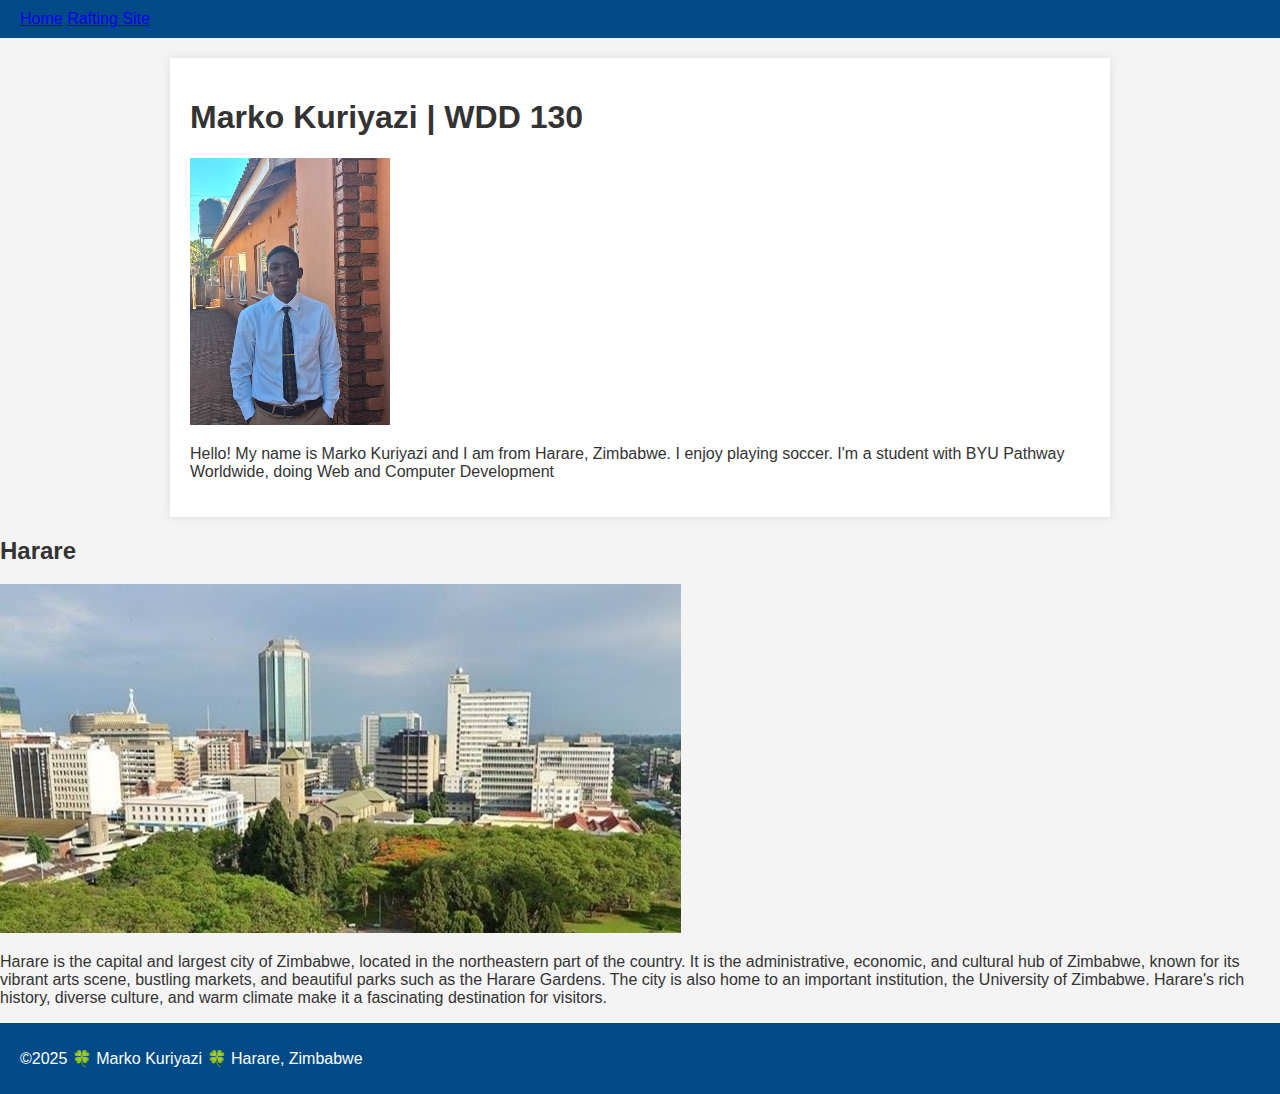
<file: index.html>
<!DOCTYPE html>
<html lang="en-US">
  <head>
    <meta charset="utf-8">
    <meta name="viewport" content="width=device-width,initial-scale=1.0">
    <title>Marko Kuriyazi | WDD 130</title>
<meta name="description" content="Welcome to the home page of Marko Kuriyazi's course on WDD130. This page serves as a hub for course materials, updates, and resources designed to help students succeed in WDD130.">
<meta name="author" content="Marko Kuriyazi">
    <link rel="stylesheet" href="styles/styles.css">
  </head>
  <body>
    <header>
      <nav>
        <a href="#">Home</a>
        <a href="wwr/">Rafting Site</a>
      </nav>
    </header>
    <main>
      <h1>Marko Kuriyazi | WDD 130</h1>
      <img src="images/profile.jpg" alt="Hello, my name is Marko Kuriyazi" width="200">
      <p>Hello! My name is Marko Kuriyazi and I am from Harare, Zimbabwe. I enjoy playing soccer. I'm a student with BYU Pathway Worldwide, doing Web and Computer Development </p>
    </main>
  <aside>
    <h2>Harare</h2>
    <img src="images/harare.jpg" alt="Harare landscape">
    <p>Harare is the capital and largest city of Zimbabwe, located in the northeastern part of the country. It is the administrative, economic, and cultural hub of Zimbabwe, known for its vibrant arts scene, bustling markets, and beautiful parks such as the Harare Gardens. The city is also home to an important institution, the University of Zimbabwe. Harare's rich history, diverse culture, and warm climate make it a fascinating destination for visitors.</p>
  </aside>
    <footer>
      <p>©2025 🍀 Marko Kuriyazi 🍀 Harare, Zimbabwe</p>
    </footer>
  </body>
</html>
</file>
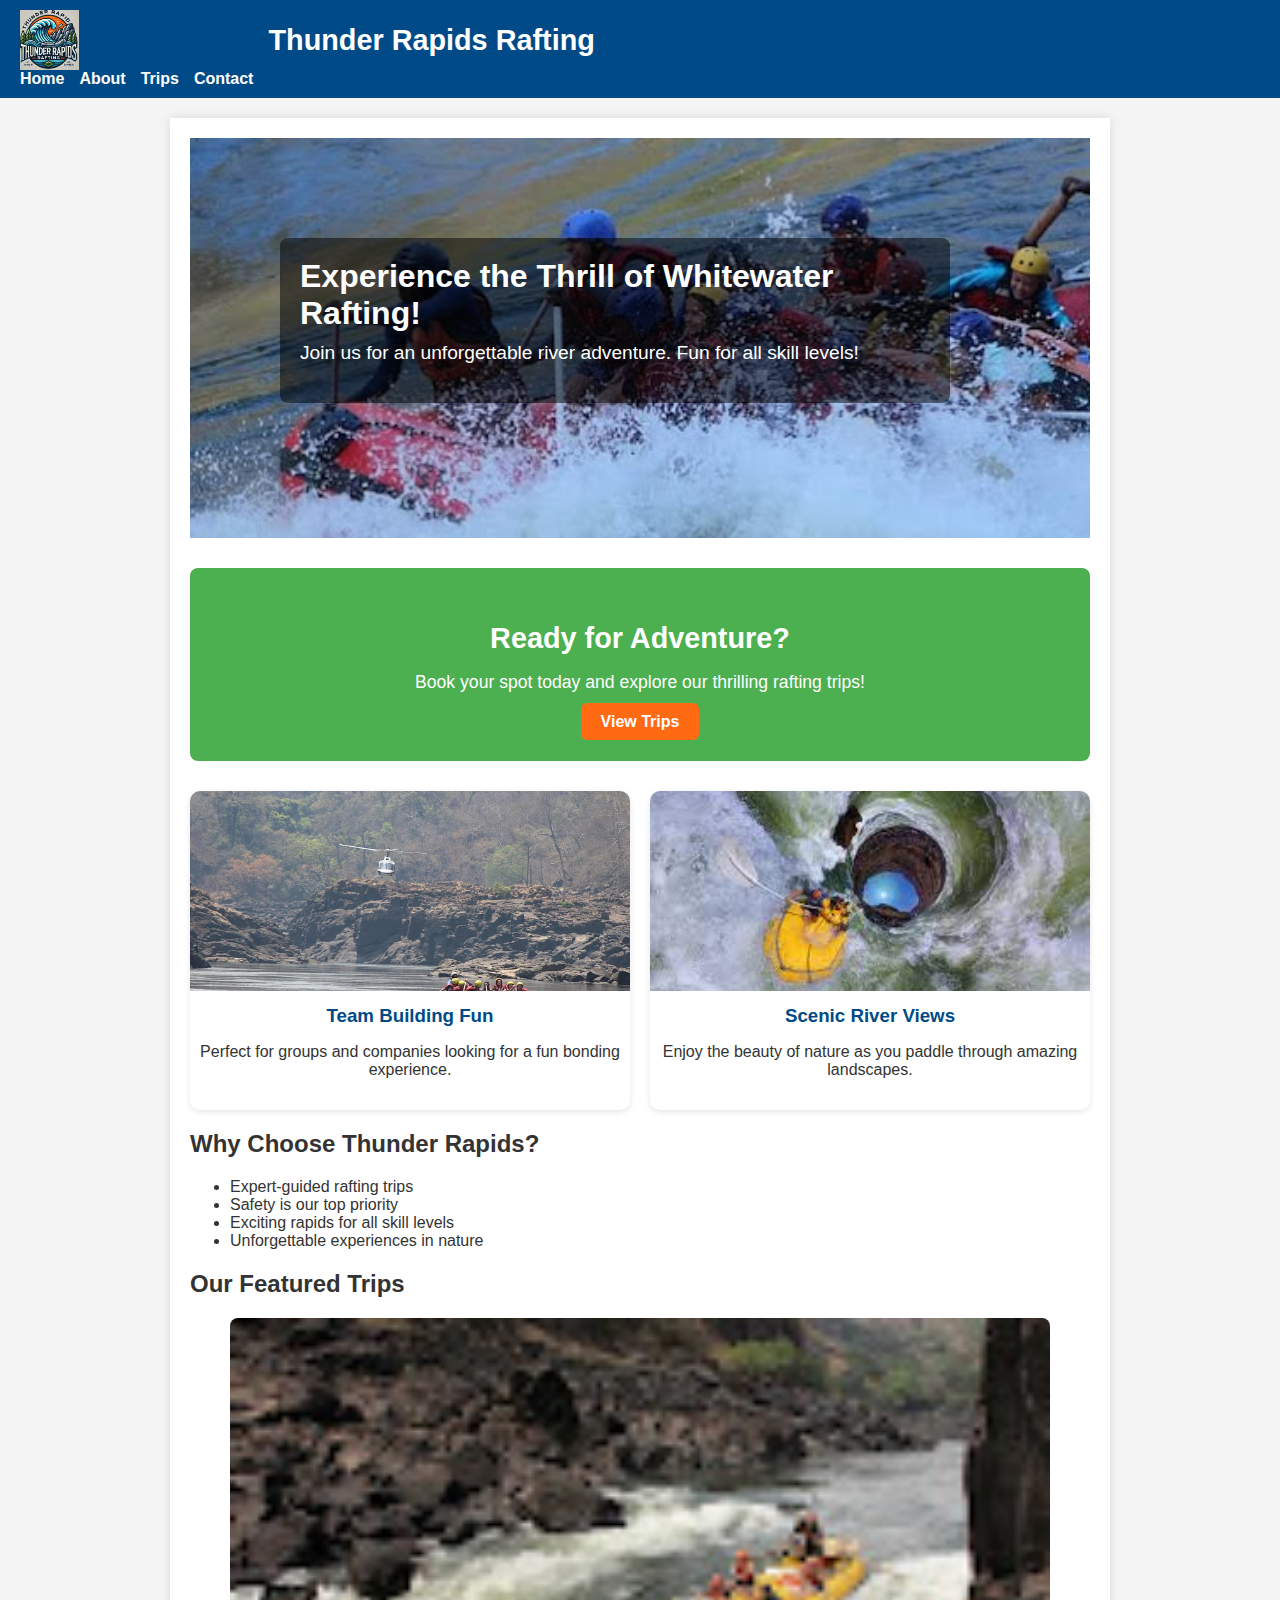
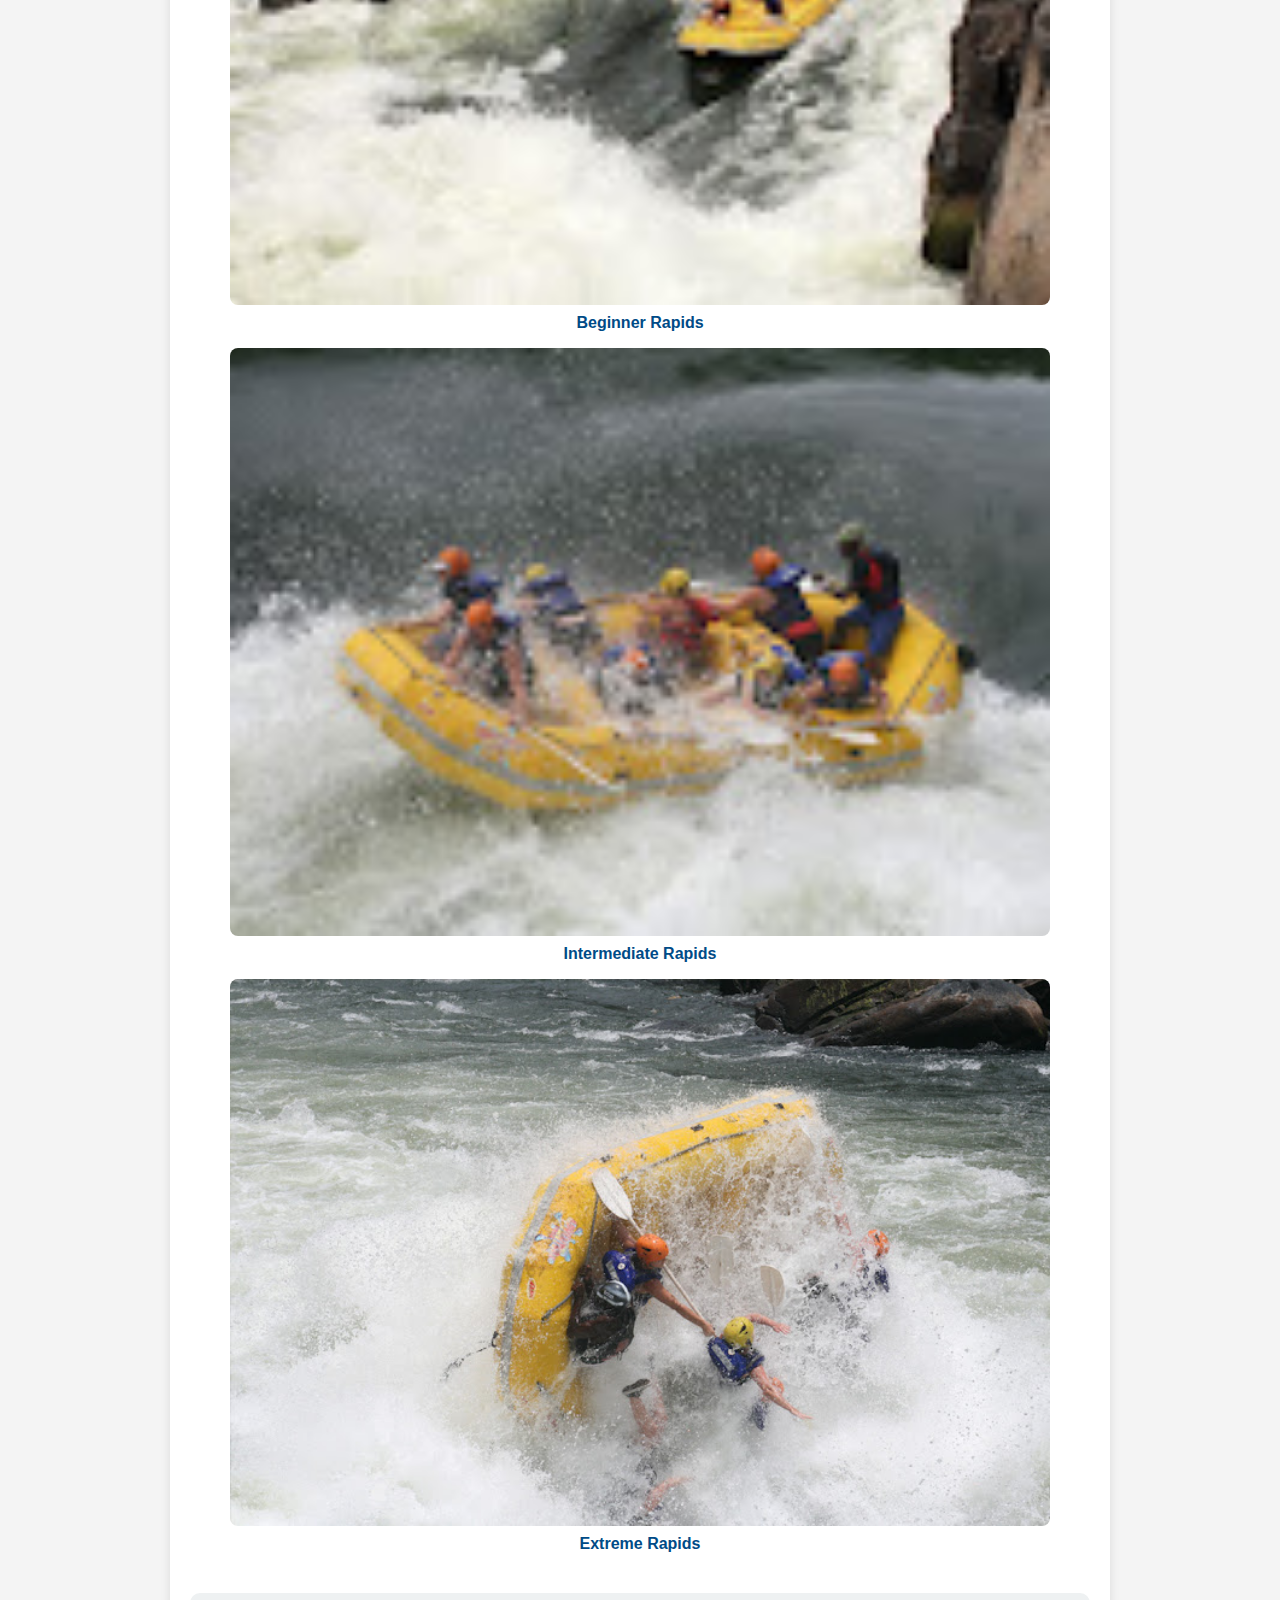
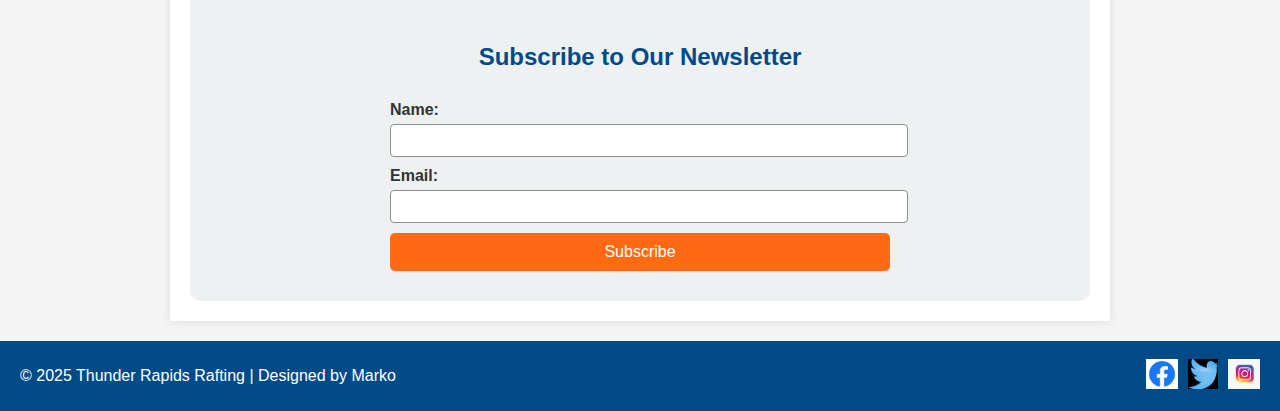
<file: wwr/index.html>
<!DOCTYPE html>
<html lang="en">
<head>
    <meta charset="UTF-8">
    <meta name="viewport" content="width=device-width, initial-scale=1.0">
    <title>Home - Thunder Rapids Rafting</title>
    <link rel="stylesheet" href="styles/rafting.css">
</head>
<body>
    <header>
        <img src="images/logo.jpg" alt="Thunder Rapids Rafting Logo">
        <h1>Thunder Rapids Rafting</h1>
        <nav>
            <ul>
                <li><a href="index.html">Home</a></li>
                <li><a href="about.html">About</a></li>
                <li><a href="trips.html">Trips</a></li>
                <li><a href="contact.html">Contact</a></li>
            </ul>
        </nav>
    </header>

    <main>
        <section class="hero">
            <img src="images/hero.jpg" alt="Whitewater Rafting Adventure">
            <div class="hero-text">
                <h2>Experience the Thrill of Whitewater Rafting!</h2>
                <p>Join us for an unforgettable river adventure. Fun for all skill levels!</p>
            </div>
        </section>

        <section class="call-to-action">
            <h2>Ready for Adventure?</h2>
            <p>Book your spot today and explore our thrilling rafting trips!</p>
            <a href="trips.html" class="cta-button">View Trips</a>
        </section>

        <section class="grid-info">
            <div class="grid-item">
                <img src="images/rafting4.jpg" alt="Team Rafting">
                <h3>Team Building Fun</h3>
                <p>Perfect for groups and companies looking for a fun bonding experience.</p>
            </div>
            <div class="grid-item">
                <img src="images/rafting5.jpg" alt="Scenic Views">
                <h3>Scenic River Views</h3>
                <p>Enjoy the beauty of nature as you paddle through amazing landscapes.</p>
            </div>
        </section>

        <section class="why-choose-us">
            <h2>Why Choose Thunder Rapids?</h2>
            <ul>
                <li>Expert-guided rafting trips</li>
                <li>Safety is our top priority</li>
                <li>Exciting rapids for all skill levels</li>
                <li>Unforgettable experiences in nature</li>
            </ul>
        </section>

        <section class="featured-trips">
            <h2>Our Featured Trips</h2>
            <div class="trip-gallery">
                <figure>
                    <img src="images/rafting1.jpg" alt="Beginner Rapids">
                    <figcaption>Beginner Rapids</figcaption>
                </figure>
                <figure>
                    <img src="images/rafting3.jpg" alt="Intermediate Rapids">
                    <figcaption>Intermediate Rapids</figcaption>
                </figure>
                <figure>
                    <img src="images/rafting2.jpg" alt="Extreme Rapids">
                    <figcaption>Extreme Rapids</figcaption>
                </figure>
            </div>
        </section>

        <section class="newsletter">
            <h2>Subscribe to Our Newsletter</h2>
            <form>
                <label for="name">Name:</label>
                <input type="text" id="name" name="name" required>
                
                <label for="email">Email:</label>
                <input type="email" id="email" name="email" required>
                
                <button type="submit">Subscribe</button>
            </form>
        </section>
    </main>

    <footer>
        <p>&copy; 2025 Thunder Rapids Rafting | Designed by Marko</p>
        <div class="social-links">
            <a href="#"><img src="images/facebook-icon.jpg" alt="Facebook"></a>
            <a href="#"><img src="images/twitter-icon.jpg" alt="Twitter"></a>
            <a href="#"><img src="images/instagram-icon.jpg" alt="Instagram"></a>
        </div>
    </footer>
</body>
</html>
</file>
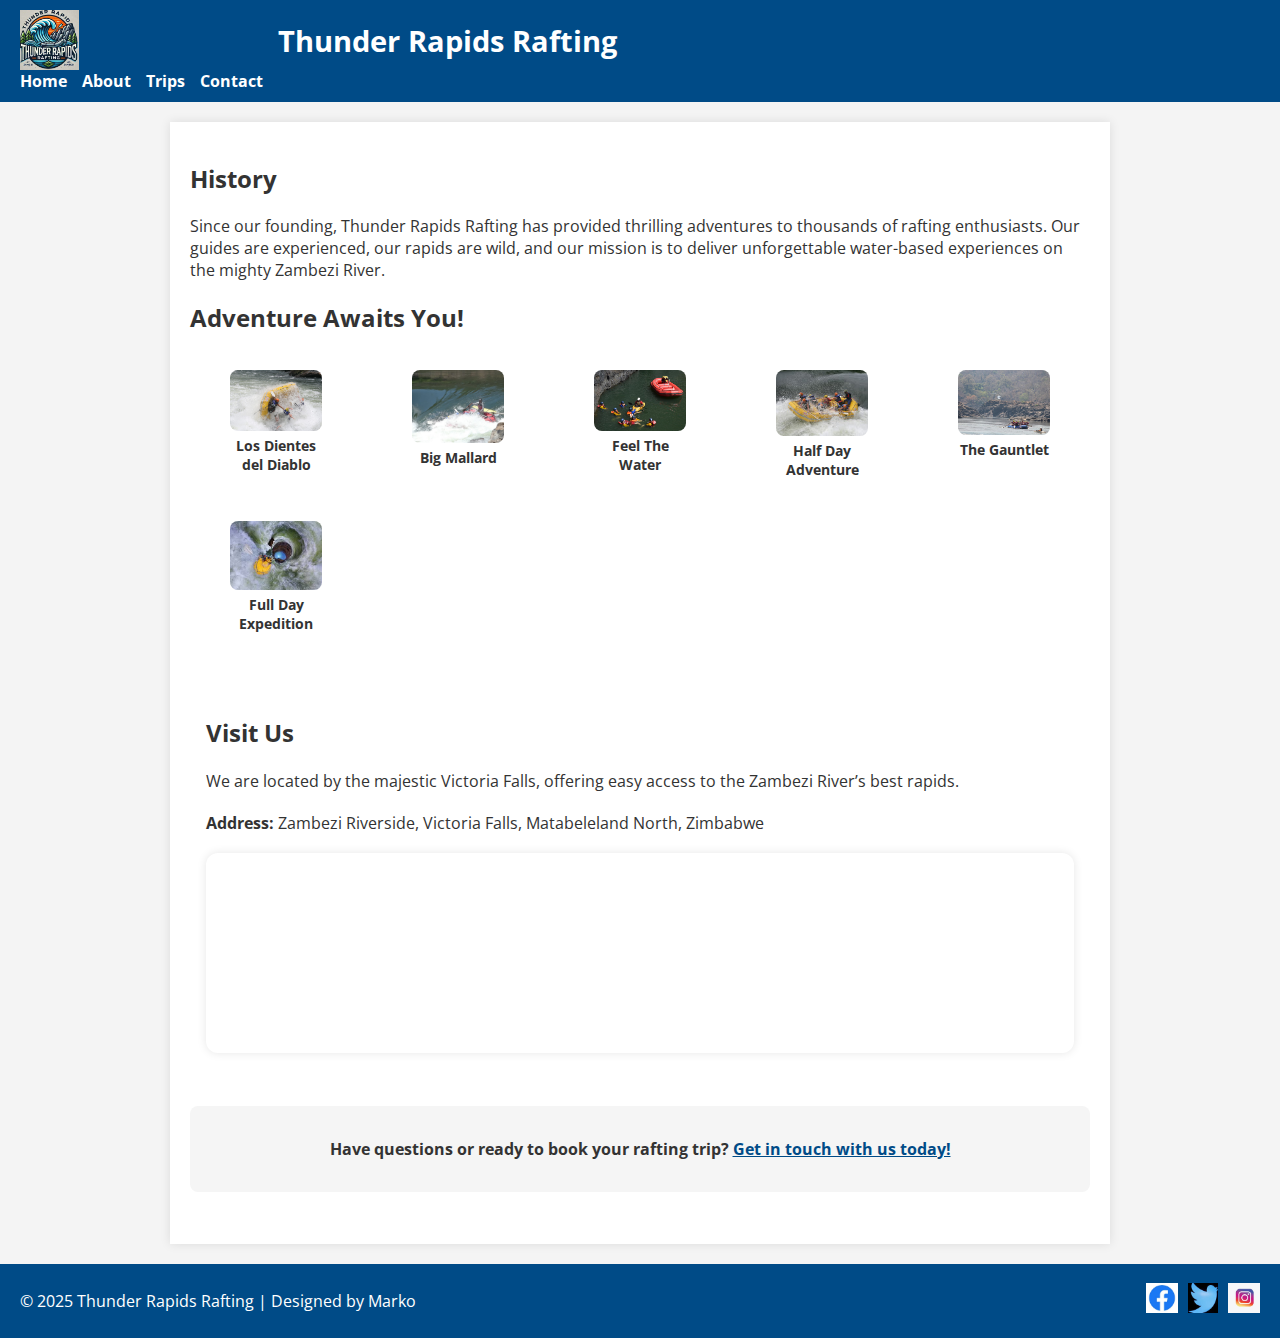
<file: wwr/about.html>
<!DOCTYPE html>
<html lang="en">
<head>
    <meta charset="UTF-8">
    <meta name="viewport" content="width=device-width, initial-scale=1.0">
    <meta name="description" content="Experience the thrill of whitewater rafting with us!">
    <meta name="author" content="Marko">
    <title>About Us - Thunder Rapids Rafting</title>
    <link rel="preconnect" href="https://fonts.googleapis.com">
    <link rel="preconnect" href="https://fonts.gstatic.com" crossorigin>
    <link href="https://fonts.googleapis.com/css2?family=Montserrat:wght@400;700;900&family=Open+Sans:wght@400;600&display=swap" rel="stylesheet">
    <link rel="stylesheet" href="styles/rafting.css">
</head>
<body>
    <header>
        <img src="images/logo.jpg" alt="Thunder Rapids Rafting Logo">
        <h1>Thunder Rapids Rafting</h1>
        <nav>
            <ul>
                <li><a href="index.html">Home</a></li>
                <li><a href="about.html">About</a></li>
                <li><a href="trips.html">Trips</a></li>
                <li><a href="contact.html">Contact</a></li>
            </ul>
        </nav>
    </header>
    
    <main>
        <section>
            <h2>History</h2>
            <p>Since our founding, Thunder Rapids Rafting has provided thrilling adventures to thousands of rafting enthusiasts. Our guides are experienced, our rapids are wild, and our mission is to deliver unforgettable water-based experiences on the mighty Zambezi River.</p>
        </section>

        <section>
            <h2>Adventure Awaits You!</h2>
            <div class="adventure-gallery">
                <figure>
                    <img src="images/rafting2.jpg" alt="Los Dientes del Diablo">
                    <figcaption>Los Dientes del Diablo</figcaption>
                </figure>
                <figure>
                    <img src="images/big-mallard.jpg" alt="Big Mallard">
                    <figcaption>Big Mallard</figcaption>
                </figure>
                <figure>
                    <img src="images/feel-the-water.jpg" alt="Feel The Water">
                    <figcaption>Feel The Water</figcaption>
                </figure>
                <figure>
                    <img src="images/rafting3.jpg" alt="Half Day Adventure">
                    <figcaption>Half Day Adventure</figcaption>
                </figure>
                <figure>
                    <img src="images/rafting4.jpg" alt="The Gauntlet">
                    <figcaption>The Gauntlet</figcaption>
                </figure>
                <figure>
                    <img src="images/rafting5.jpg" alt="Full Day Expedition">
                    <figcaption>Full Day Expedition</figcaption>
                </figure>
            </div>
        </section>

        <section class="location-info">
            <h2>Visit Us</h2>
            <p>We are located by the majestic Victoria Falls, offering easy access to the Zambezi River’s best rapids.</p>
            <p><strong>Address:</strong> Zambezi Riverside, Victoria Falls, Matabeleland North, Zimbabwe</p>

            <div class="map-container">
                <iframe
                    src="https://www.google.com/maps/embed?pb=!1m18!1m12!1m3!1d3759.231576227416!2d25.841862515345725!3d-17.924302316053957!2m3!1f0!2f0!3f0!3m2!1i1024!2i768!4f13.1!3m3!1m2!1s0x1931a58f6ad7c6b7%3A0x36552931956ec3c!2sVictoria%20Falls%2C%20Zimbabwe!5e0!3m2!1sen!2szw!4v1712476921681!5m2!1sen!2szw"
                    width="100%"
                    height="200"
                    style="border:0;"
                    allowfullscreen=""
                    loading="lazy"
                    referrerpolicy="no-referrer-when-downgrade">
                </iframe>
            </div>
        </section>

        <section class="cta-contact">
            <p>Have questions or ready to book your rafting trip? <a href="contact.html">Get in touch with us today!</a></p>
        </section>
    </main>
    
    <footer>
        <p>&copy; 2025 Thunder Rapids Rafting | Designed by Marko</p>
        <div class="social-links">
            <a href="#"><img src="images/facebook-icon.jpg" alt="Facebook"></a>
            <a href="#"><img src="images/twitter-icon.jpg" alt="Twitter"></a>
            <a href="#"><img src="images/instagram-icon.jpg" alt="Instagram"></a>
        </div>
    </footer>
</body>
</html>
</file>
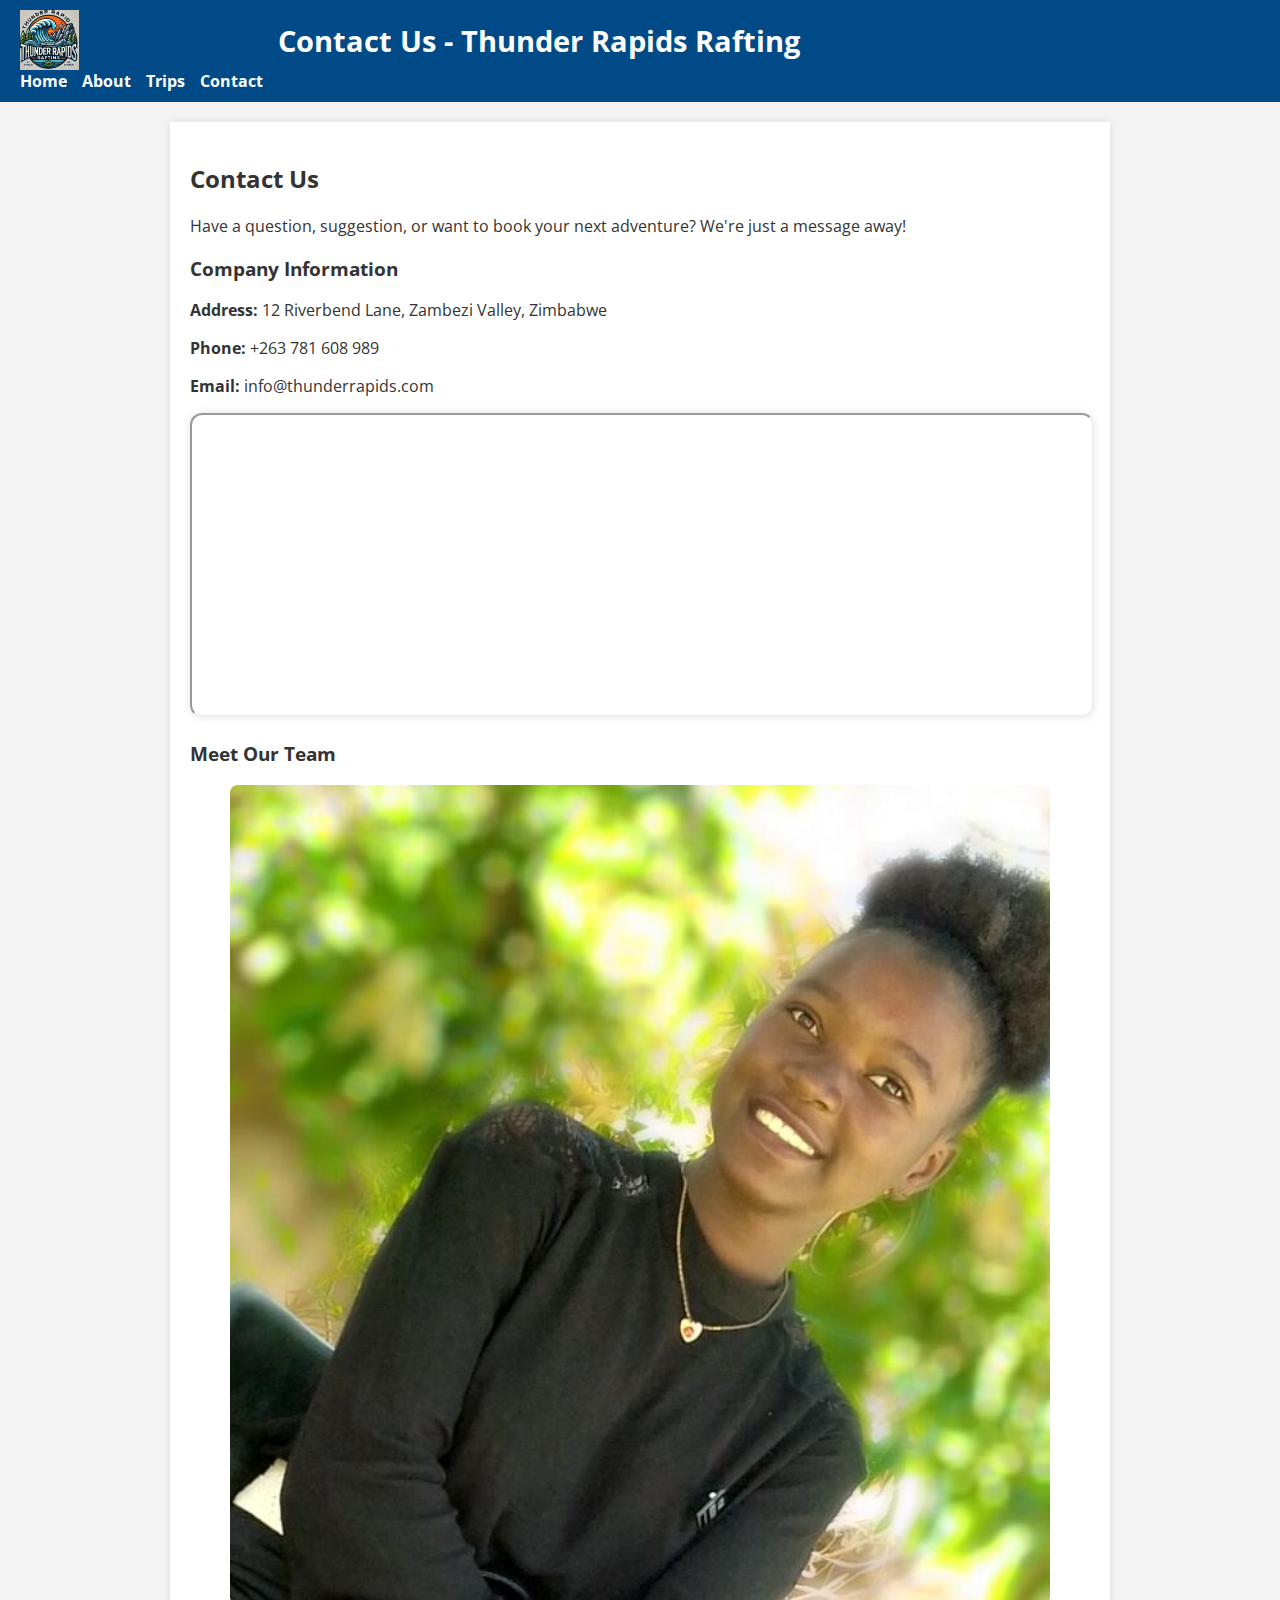
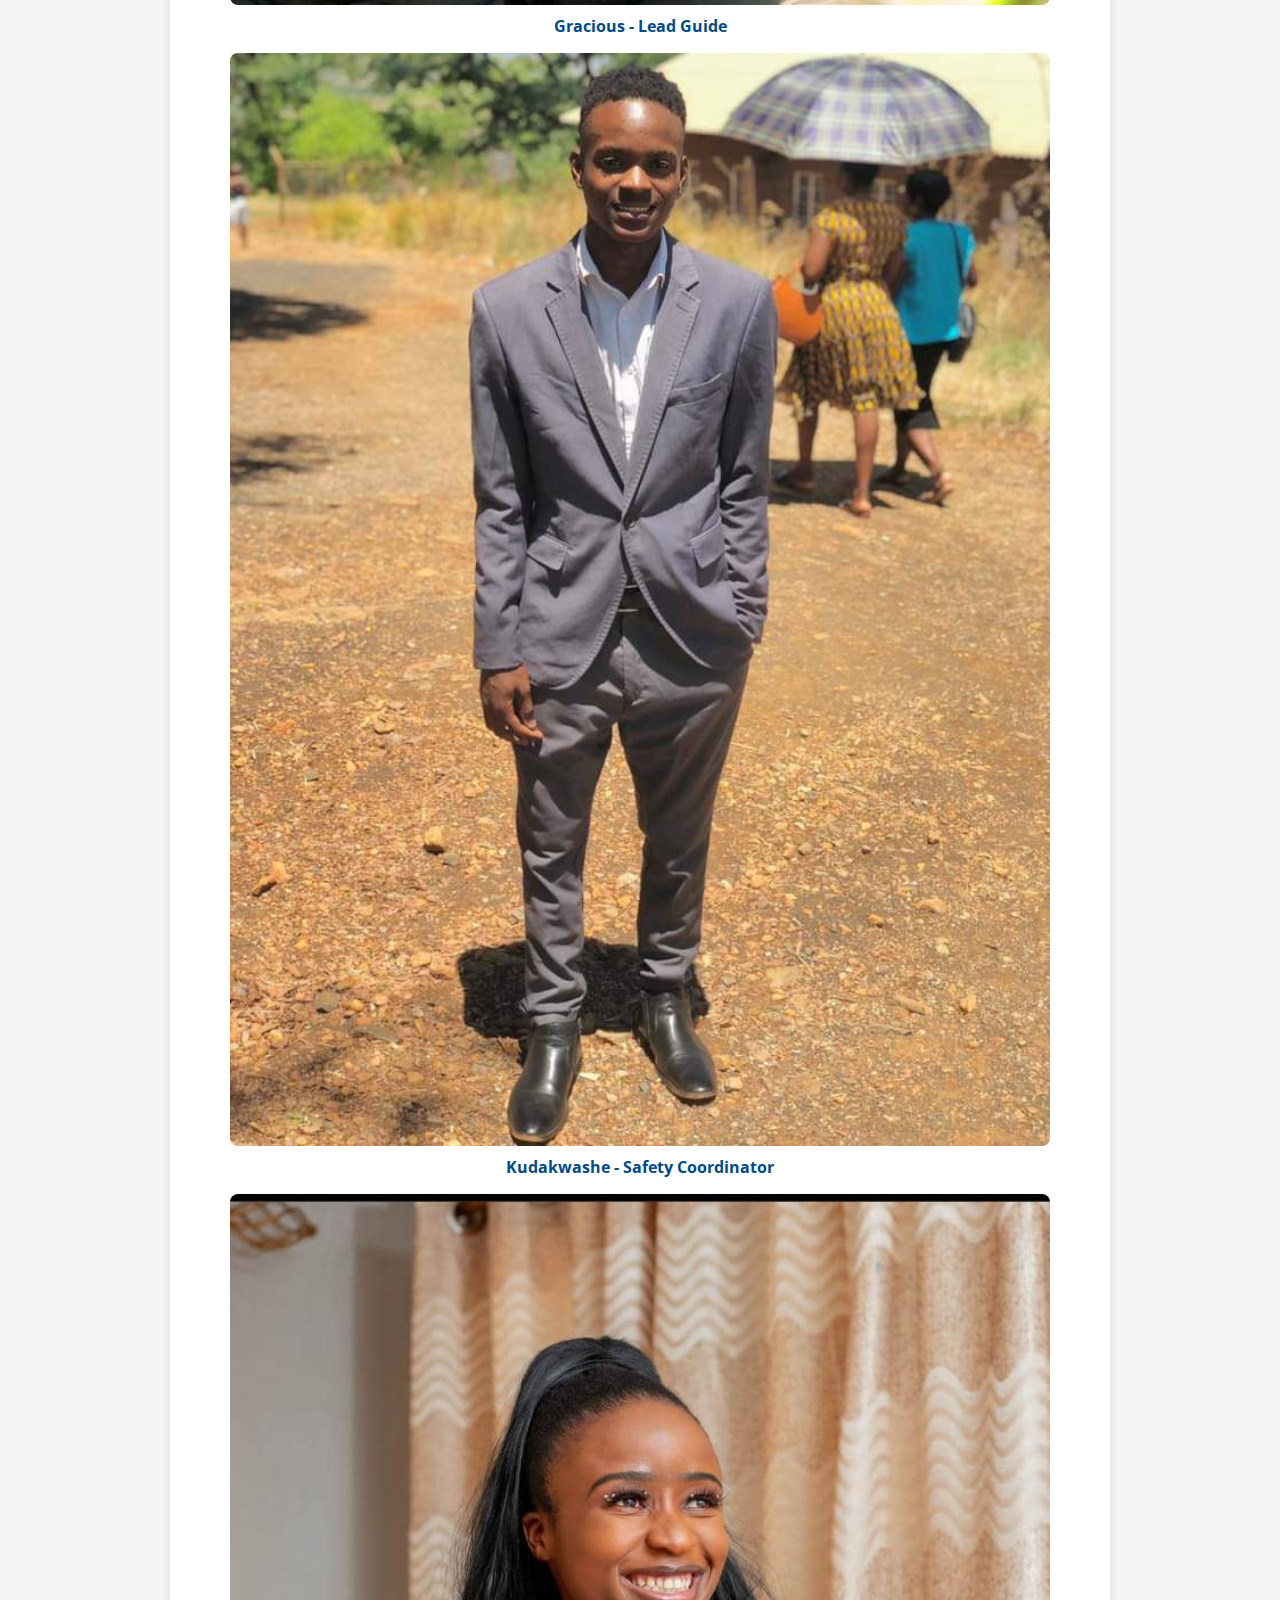
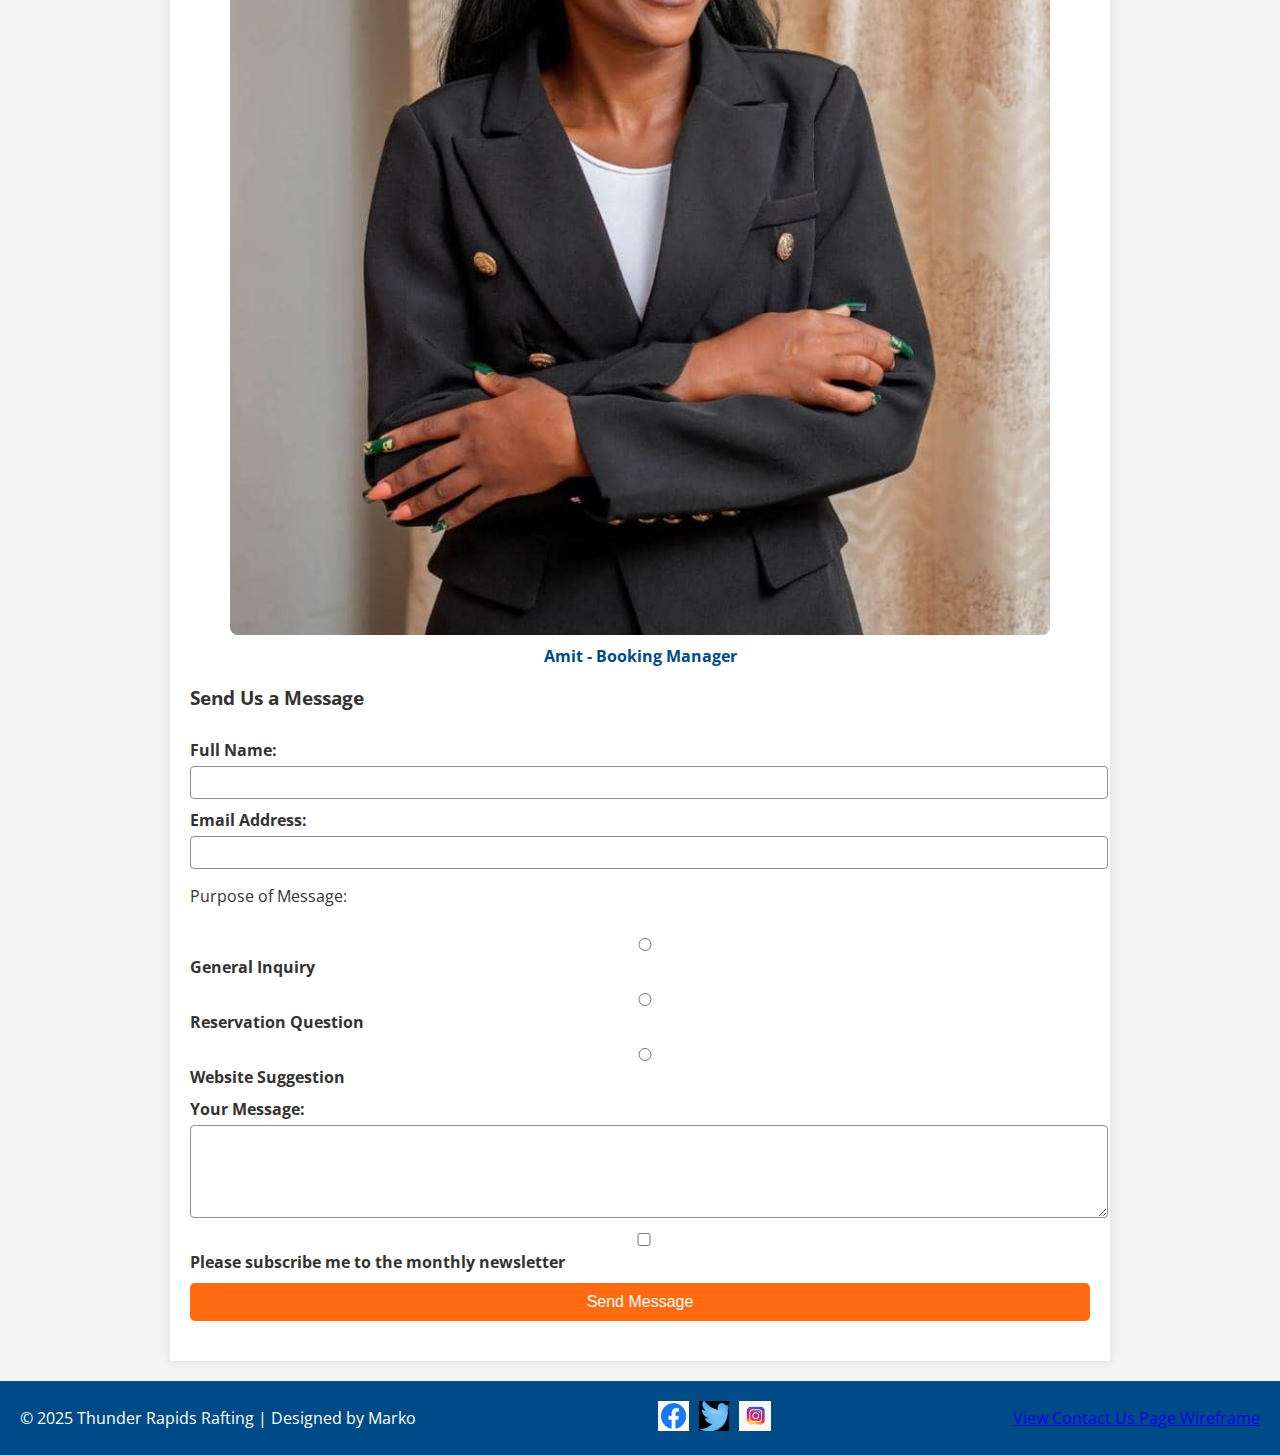
<file: wwr/contact.html>
<!DOCTYPE html>
<html lang="en-US">
<head>
    <meta charset="UTF-8">
    <meta name="viewport" content="width=device-width, initial-scale=1.0">
    <meta name="description" content="Contact Thunder Rapids Rafting - Reach out for reservations, general inquiries, or suggestions. We're here to help make your rafting adventure unforgettable!">
    <meta name="author" content="Marko">
    <title>Contact Us - Thunder Rapids Rafting</title>
    <link rel="preconnect" href="https://fonts.googleapis.com">
    <link rel="preconnect" href="https://fonts.gstatic.com" crossorigin>
    <link href="https://fonts.googleapis.com/css2?family=Montserrat:wght@400;700;900&family=Open+Sans:wght@400;600&display=swap" rel="stylesheet">
    <link rel="stylesheet" href="styles/rafting.css">
</head>
<body>
    <header>
        <img src="images/logo.jpg" alt="Thunder Rapids Rafting Logo" id="logo">
        <h1>Contact Us - Thunder Rapids Rafting</h1>
        <nav>
            <ul>
                <li><a href="index.html">Home</a></li>
                <li><a href="about.html">About</a></li>
                <li><a href="trips.html">Trips</a></li>
                <li><a href="contact.html">Contact</a></li>
            </ul>
        </nav>
    </header>

    <main>
        <section>
            <h2>Contact Us</h2>
            <p>Have a question, suggestion, or want to book your next adventure? We're just a message away!</p>
        </section>

        <section>
            <h3>Company Information</h3>
            <p><strong>Address:</strong> 12 Riverbend Lane, Zambezi Valley, Zimbabwe</p>
            <p><strong>Phone:</strong> +263 781 608 989</p>
            <p><strong>Email:</strong> info@thunderrapids.com</p>
            <div class="map-container">
                <iframe 
                    src="https://www.google.com/maps/embed?pb=!1m18!1m12!1m3!1d3759.231576227416!2d25.841862515345725!3d-17.924302316053957!2m3!1f0!2f0!3f0!3m2!1i1024!2i768!4f13.1!3m3!1m2!1s0x1931a58f6ad7c6b7%3A0x36552931956ec3c!2sVictoria%20Falls%2C%20Zimbabwe!5e0!3m2!1sen!2szw!4v1712476921681!5m2!1sen!2szw"
                    width="400" height="300" 
                    allowfullscreen="" 
                    loading="lazy" 
                    referrerpolicy="no-referrer-when-downgrade">
                </iframe>
            </div>
        </section>

        <section class="employee-profiles">
            <h3>Meet Our Team</h3>
            <div class="employee-gallery">
                <figure>
                    <img src="images/employee1.jpg" alt="Gracious - Lead Guide" id="employee1">
                    <figcaption>Gracious - Lead Guide</figcaption>
                </figure>
                <figure>
                    <img src="images/employee2.jpg" alt="Kudakwashe - Safety Coordinator" id="employee2">
                    <figcaption>Kudakwashe - Safety Coordinator</figcaption>
                </figure>
                <figure>
                    <img src="images/employee3.jpeg" alt="Amit - Booking Manager" id="employee3">
                    <figcaption>Amit - Booking Manager</figcaption>
                </figure>
            </div>
        </section>

        <section class="contact-form-section">
            <h3>Send Us a Message</h3>
            <form action="#" method="post" class="contact-form">
                <label for="name">Full Name:</label>
                <input type="text" id="name" name="name" required>

                <label for="email">Email Address:</label>
                <input type="email" id="email" name="email" required>

                <p>Purpose of Message:</p>
                <label for="general"><input type="radio" id="general" name="purpose" value="general" required> General Inquiry</label>
                <label for="reservation"><input type="radio" id="reservation" name="purpose" value="reservation"> Reservation Question</label>
                <label for="suggestion"><input type="radio" id="suggestion" name="purpose" value="suggestion"> Website Suggestion</label>

                <label for="message">Your Message:</label>
                <textarea id="message" name="message" rows="5" required></textarea>

                <label for="subscribe">
                    <input type="checkbox" id="subscribe" name="subscribe">
                    Please subscribe me to the monthly newsletter
                </label>

                <button type="submit">Send Message</button>
            </form>
        </section>
    </main>

    <footer>
        <p>&copy; 2025 Thunder Rapids Rafting | Designed by Marko</p>
        <div class="social-links">
            <a href="#"><img src="images/facebook-icon.jpg" alt="Facebook" id="facebook"></a>
            <a href="#"><img src="images/twitter-icon.jpg" alt="Twitter" id="twitter"></a>
            <a href="#"><img src="images/instagram-icon.jpg" alt="Instagram" id="instagram"></a>
        </div>
        <p><a href="images/contact-wireframe.jpg" target="_blank">View Contact Us Page Wireframe</a></p>
    </footer>
</body>
</html>
</file>
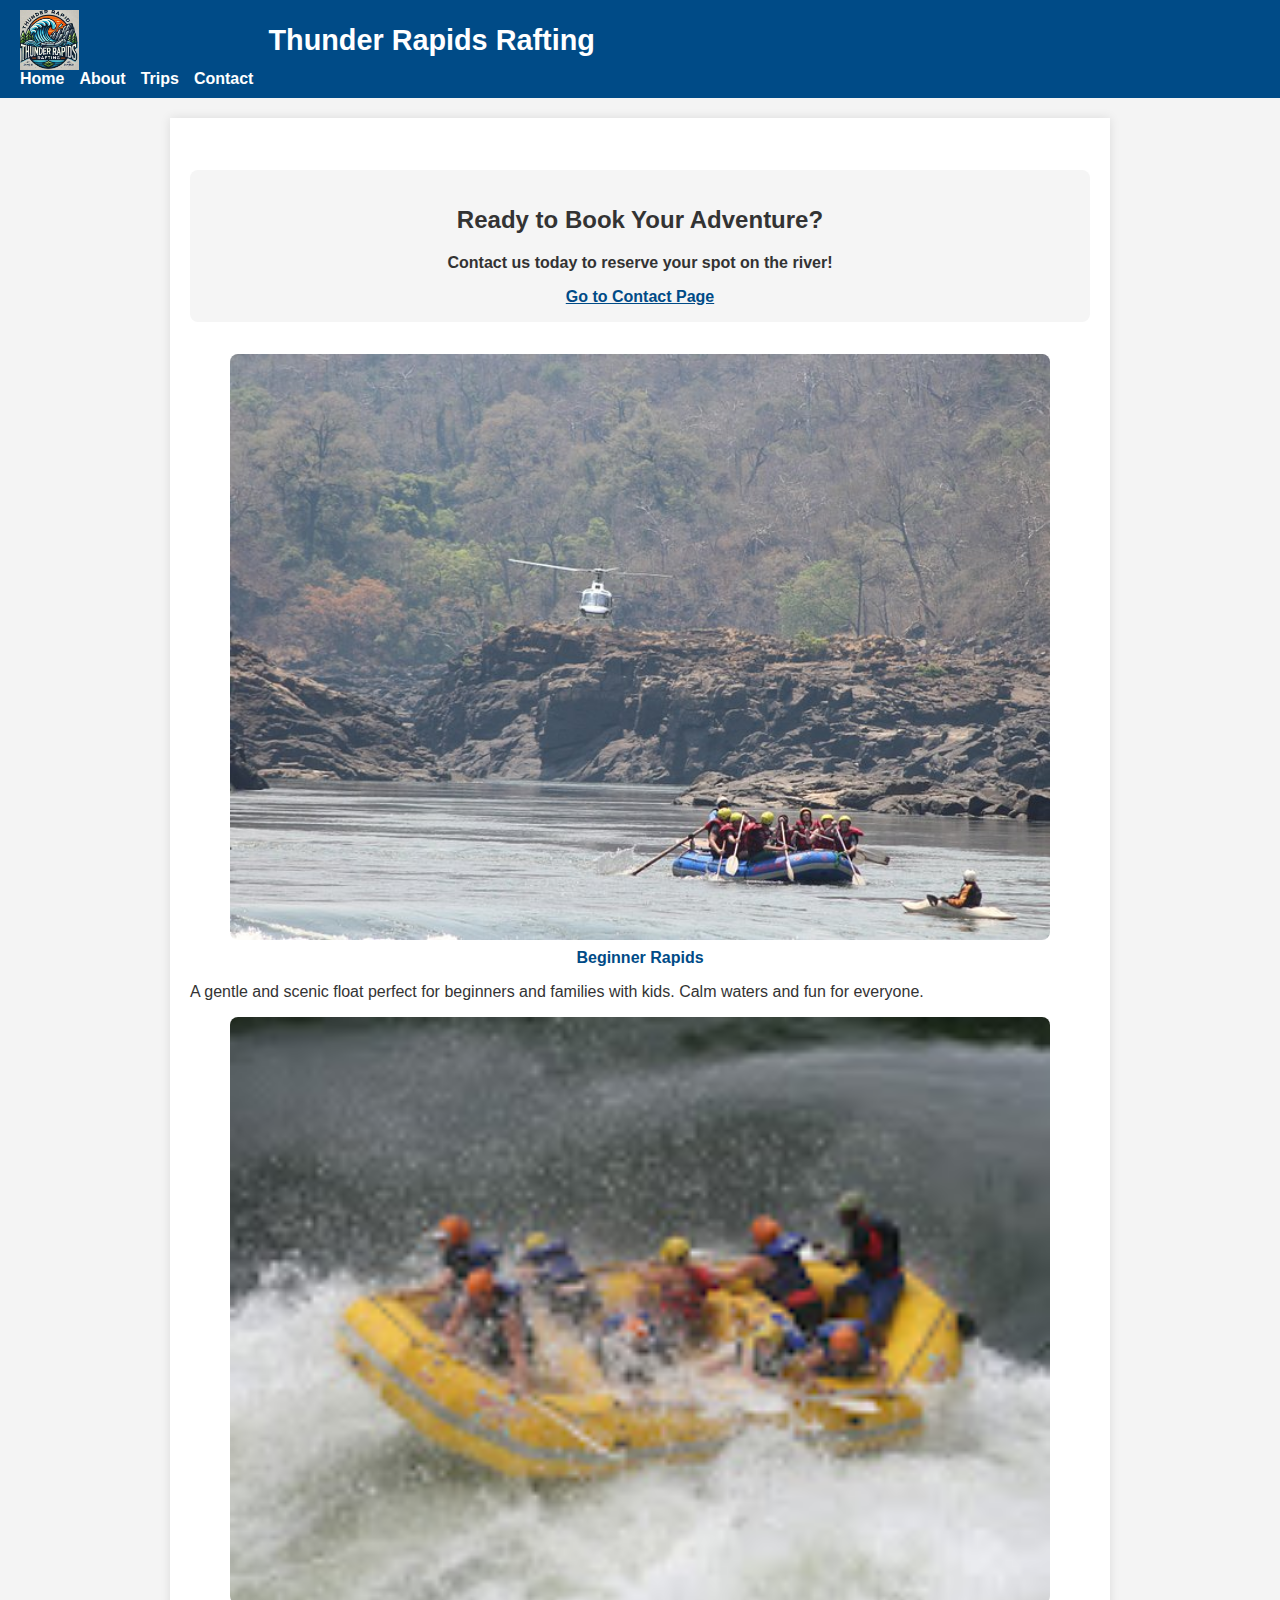
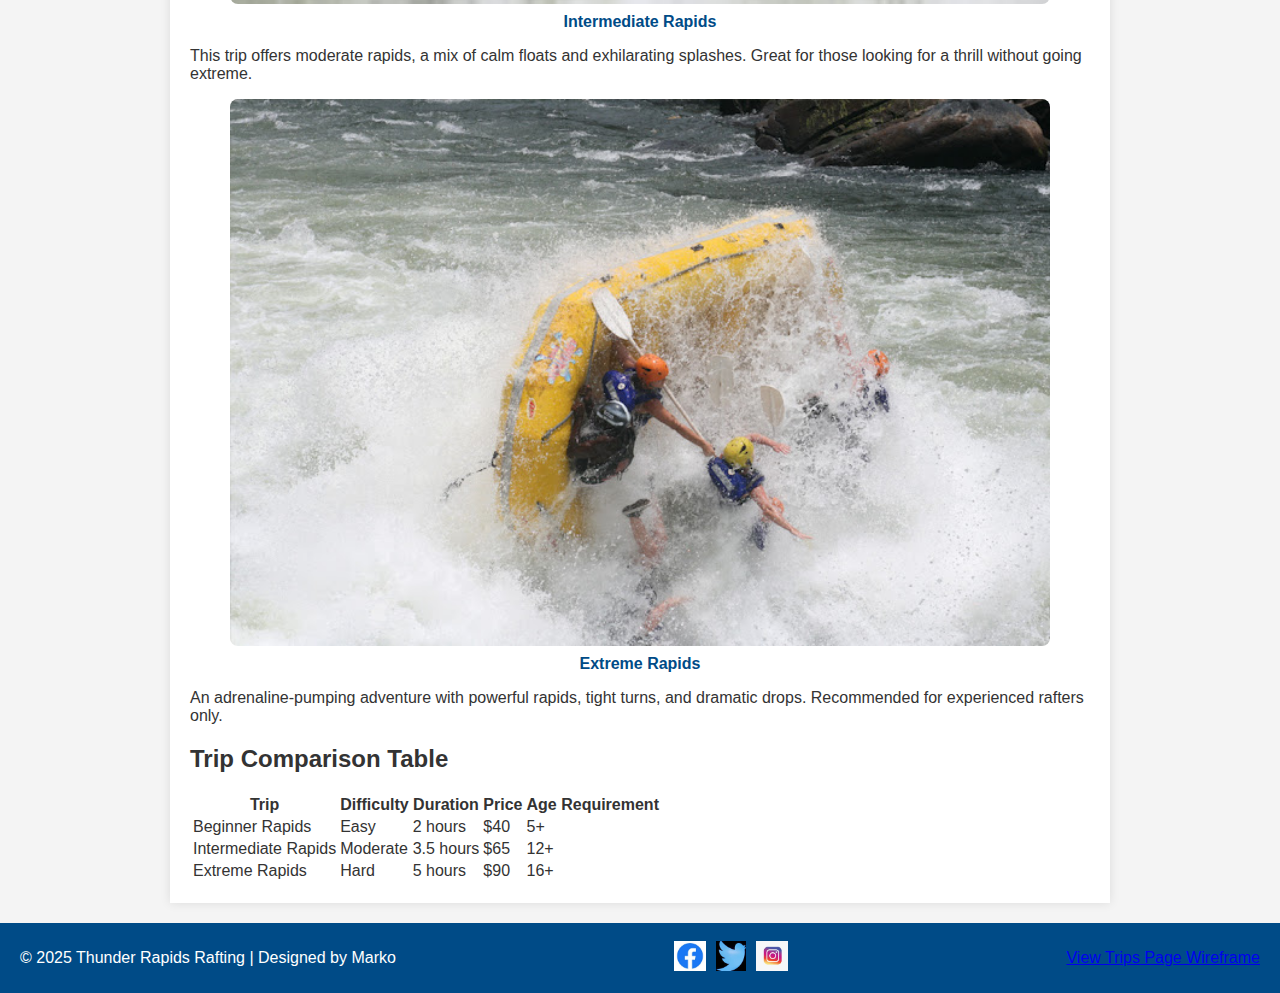
<file: wwr/trips.html>
<!DOCTYPE html>
<html lang="en">
<head>
    <meta charset="UTF-8">
    <meta name="description" content="Explore thrilling whitewater rafting trips for all skill levels with Thunder Rapids Rafting.">
    <meta name="viewport" content="width=device-width, initial-scale=1.0">
    <title>Trips - Thunder Rapids Rafting</title>
    <link rel="stylesheet" href="styles/rafting.css">
</head>
<body>
    <header>
        <img src="images/logo.jpg" alt="Thunder Rapids Rafting Logo">
        <h1>Thunder Rapids Rafting</h1>
        <nav>
            <ul>
                <li><a href="index.html">Home</a></li>
                <li><a href="about.html">About</a></li>
                <li><a href="trips.html">Trips</a></li>
                <li><a href="contact.html">Contact</a></li>
            </ul>
        </nav>
    </header>

    <main>
        <section class="cta-contact">
            <h2>Ready to Book Your Adventure?</h2>
            <p>Contact us today to reserve your spot on the river!</p>
            <a href="contact.html">Go to Contact Page</a>
        </section>

        <section class="trip-container">
            <div class="trip">
                <figure>
                    <img src="images/rafting4.jpg" alt="Beginner Rapids">
                    <figcaption>Beginner Rapids</figcaption>
                </figure>
                <p>A gentle and scenic float perfect for beginners and families with kids. Calm waters and fun for everyone.</p>
            </div>
            <div class="trip">
                <figure>
                    <img src="images/rafting3.jpg" alt="Intermediate Rapids">
                    <figcaption>Intermediate Rapids</figcaption>
                </figure>
                <p>This trip offers moderate rapids, a mix of calm floats and exhilarating splashes. Great for those looking for a thrill without going extreme.</p>
            </div>
            <div class="trip">
                <figure>
                    <img src="images/rafting2.jpg" alt="Extreme Rapids">
                    <figcaption>Extreme Rapids</figcaption>
                </figure>
                <p>An adrenaline-pumping adventure with powerful rapids, tight turns, and dramatic drops. Recommended for experienced rafters only.</p>
            </div>
        </section>

        <section class="trip-table">
            <h2>Trip Comparison Table</h2>
            <table>
                <thead>
                    <tr>
                        <th>Trip</th>
                        <th>Difficulty</th>
                        <th>Duration</th>
                        <th>Price</th>
                        <th>Age Requirement</th>
                    </tr>
                </thead>
                <tbody>
                    <tr>
                        <td>Beginner Rapids</td>
                        <td>Easy</td>
                        <td>2 hours</td>
                        <td>$40</td>
                        <td>5+</td>
                    </tr>
                    <tr>
                        <td>Intermediate Rapids</td>
                        <td>Moderate</td>
                        <td>3.5 hours</td>
                        <td>$65</td>
                        <td>12+</td>
                    </tr>
                    <tr>
                        <td>Extreme Rapids</td>
                        <td>Hard</td>
                        <td>5 hours</td>
                        <td>$90</td>
                        <td>16+</td>
                    </tr>
                </tbody>
            </table>
        </section>
    </main>

    <footer>
        <p>&copy; 2025 Thunder Rapids Rafting | Designed by Marko</p>
        <div class="social-links">
            <a href="#"><img src="images/facebook-icon.jpg" alt="Facebook"></a>
            <a href="#"><img src="images/twitter-icon.jpg" alt="Twitter"></a>
            <a href="#"><img src="images/instagram-icon.jpg" alt="Instagram"></a>
        </div>
        <div class="wireframe-link">
            <a href="images/trips-wireframe.jpg" target="_blank">View Trips Page Wireframe</a>
        </div>
    </footer>
</body>
</html>
</file>
<file: styles/styles.css>
:root {
  --primary-color: #004B87;
  --secondary-color: #FF6A13;
  --accent1-color: #4CAF50;
  --accent2-color: #8D8F8A;
  --light-bg: #f4f4f4;
  --dark-text: #333;
}

body {
  font-family: 'Open Sans', sans-serif;
  color: var(--dark-text);
  margin: 0;
  padding: 0;
  background-color: var(--light-bg);
}

header {
  display: grid;
  grid-template-columns: auto 1fr;
  align-items: center;
  background-color: var(--primary-color);
  color: white;
  padding: 10px 20px;
}

header img {
  height: 60px;
}

header h1 {
  margin: 0;
  font-size: 1.8rem;
}

nav ul {
  display: flex;
  list-style: none;
  padding: 0;
  margin: 0;
}

nav ul li {
  margin-right: 15px;
}

nav ul li a {
  color: white;
  text-decoration: none;
  font-weight: bold;
}

main {
  max-width: 900px;
  margin: 20px auto;
  padding: 20px;
  background: white;
  box-shadow: 0px 0px 10px rgba(0, 0, 0, 0.1);
}

.contact-info, .contact-form, .social-media {
  margin-bottom: 20px;
}

form {
  display: flex;
  flex-direction: column;
}

form label {
  font-weight: bold;
  margin-top: 10px;
}

form input, form textarea {
  width: 100%;
  padding: 8px;
  margin-top: 5px;
  border: 1px solid var(--accent2-color);
  border-radius: 4px;
}

button {
  background-color: var(--secondary-color);
  color: white;
  padding: 10px;
  border: none;
  border-radius: 5px;
  cursor: pointer;
  font-size: 1rem;
  margin-top: 10px;
}

button:hover {
  background-color: #e55a0d;
}

footer {
  display: flex;
  justify-content: space-between;
  align-items: center;
  background-color: var(--primary-color);
  color: white;
  padding: 10px 20px;
}

footer .social-links {
  display: flex;
  gap: 10px;
}

footer .social-links img {
  height: 30px;
}
</file>
<file: wwr/styles/rafting.css>
:root {
  --primary-color: #004B87;
  --secondary-color: #FF6A13;
  --accent1-color: #4CAF50;
  --accent2-color: #8D8F8A;
  --light-bg: #f4f4f4;
  --dark-text: #333;
}

body {
  font-family: 'Open Sans', sans-serif;
  color: var(--dark-text);
  margin: 0;
  padding: 0;
  background-color: var(--light-bg);
}

header {
  display: grid;
  grid-template-columns: auto 1fr;
  align-items: center;
  background-color: var(--primary-color);
  color: white;
  padding: 10px 20px;
}

header img {
  height: 60px;
}

header h1 {
  margin: 0;
  font-size: 1.8rem;
}

nav ul {
  display: flex;
  list-style: none;
  padding: 0;
  margin: 0;
  justify-content: flex-end;
}

nav ul li {
  margin-right: 15px;
}

nav ul li a {
  color: white;
  text-decoration: none;
  font-weight: bold;
}

main {
  max-width: 900px;
  margin: 20px auto;
  padding: 20px;
  background: white;
  box-shadow: 0px 0px 10px rgba(0, 0, 0, 0.1);
}

.hero {
  position: relative;
  width: 100%;
  height: 400px;
  overflow: hidden;
}

.hero img {
  width: 100%;
  height: 100%;
  object-fit: cover;
  position: absolute;
  top: 0;
  left: 0;
}

.contact-info, .contact-form, .social-media {
  margin-bottom: 20px;
}

form {
  display: flex;
  flex-direction: column;
}

form label {
  font-weight: bold;
  margin-top: 10px;
}

form input, form textarea {
  width: 100%;
  padding: 8px;
  margin-top: 5px;
  border: 1px solid var(--accent2-color);
  border-radius: 4px;
}

button {
  background-color: var(--secondary-color);
  color: white;
  padding: 10px;
  border: none;
  border-radius: 5px;
  cursor: pointer;
  font-size: 1rem;
  margin-top: 10px;
}

button:hover {
  background-color: #e55a0d;
}

.adventure-gallery {
  display: grid;
  grid-template-columns: repeat(5, 1fr);
  gap: 10px;
  margin-top: 20px;
}

figure {
  text-align: center;
}

figure img {
  width: 100%;
  height: auto;
  border-radius: 8px;
}

figcaption {
  margin-top: 5px;
  font-weight: bold;
  color: var(--primary-color);
}

.adventure-gallery figure {
  display: flex;
  flex-direction: column;
  align-items: center;
}

.adventure-gallery figure img {
  width: 100%;
  max-height: 200px;
  object-fit: cover;
}

.adventure-gallery figure figcaption {
  font-size: 0.9rem;
  color: var(--dark-text);
}

footer {
  display: flex;
  justify-content: space-between;
  align-items: center;
  background-color: var(--primary-color);
  color: white;
  padding: 10px 20px;
}

footer .social-links {
  display: flex;
  gap: 10px;
}

footer .social-links img {
  height: 30px;
}

.location-info, .cta-contact {
  margin: 2rem 0;
  padding: 1rem;
}

.location-info p {
  line-height: 1.6;
}

.map-container iframe {
  width: 100%;
  border-radius: 12px;
  box-shadow: 0 0 10px rgba(0, 0, 0, 0.1);
}

.cta-contact {
  background-color: #f5f5f5;
  text-align: center;
  font-weight: bold;
  border-radius: 8px;
  padding: 1rem;
}

.cta-contact a {
  color: var(--primary-color);
  text-decoration: underline;
}

.cta-contact a:hover {
  color: var(--secondary-color);
}

.hero-text {
  position: absolute;
  top: 25%;
  left: 10%;
  color: white;
  background-color: rgba(0, 0, 0, 0.5);
  padding: 20px;
  border-radius: 8px;
  max-width: 70%;
}

.hero-text h2 {
  font-size: 2rem;
  margin: 0;
}

.hero-text p {
  margin-top: 10px;
  font-size: 1.2rem;
}

.call-to-action {
  background-color: var(--accent1-color);
  color: white;
  text-align: center;
  padding: 30px 20px;
  border-radius: 8px;
  margin: 30px 0;
}

.call-to-action h2 {
  font-size: 1.8rem;
  margin-bottom: 10px;
}

.call-to-action p {
  font-size: 1.1rem;
  margin-bottom: 20px;
}

.cta-button {
  background-color: var(--secondary-color);
  color: white;
  padding: 10px 20px;
  border: none;
  border-radius: 6px;
  text-decoration: none;
  font-weight: bold;
  transition: background-color 0.3s;
}

.cta-button:hover {
  background-color: #e55a0d;
}

.grid-info {
  display: grid;
  grid-template-columns: 1fr 1fr;
  gap: 20px;
  margin-top: 30px;
}

.grid-info .grid-item {
  background-color: #fff;
  border-radius: 10px;
  overflow: hidden;
  box-shadow: 0 2px 6px rgba(0,0,0,0.1);
  text-align: center;
}

.grid-info img {
  width: 100%;
  height: 200px;
  object-fit: cover;
}

.grid-info h3 {
  margin: 10px 0;
  color: var(--primary-color);
}

.grid-info p {
  padding: 0 10px 15px;
}

.newsletter {
  margin-top: 40px;
  background-color: #eef1f2;
  padding: 30px;
  border-radius: 10px;
}

.newsletter h2 {
  text-align: center;
  margin-bottom: 20px;
  color: var(--primary-color);
}

.newsletter form {
  max-width: 500px;
  margin: 0 auto;
}

@media (max-width: 768px) {
  header {
    grid-template-columns: 1fr;
    text-align: center;
  }

  header h1 {
    margin-top: 10px;
    font-size: 1.5rem;
  }

  nav ul {
    flex-direction: column;
    margin-top: 10px;
  }

  nav ul li {
    margin-right: 0;
    margin-bottom: 10px;
  }

  .hero {
    height: 300px;
  }

  .adventure-gallery {
    grid-template-columns: repeat(2, 1fr);
  }

  .grid-info {
    grid-template-columns: 1fr;
  }
}

@media (max-width: 480px) {
  header h1 {
    font-size: 1.2rem;
  }

  .hero {
    height: 250px;
  }

  .adventure-gallery {
    grid-template-columns: 1fr;
  }

  .cta-contact {
    font-size: 0.95rem;
  }

  .hero-text {
    top: 20%;
    left: 5%;
    max-width: 90%;
    font-size: 0.9rem;
  }
}
</file>
